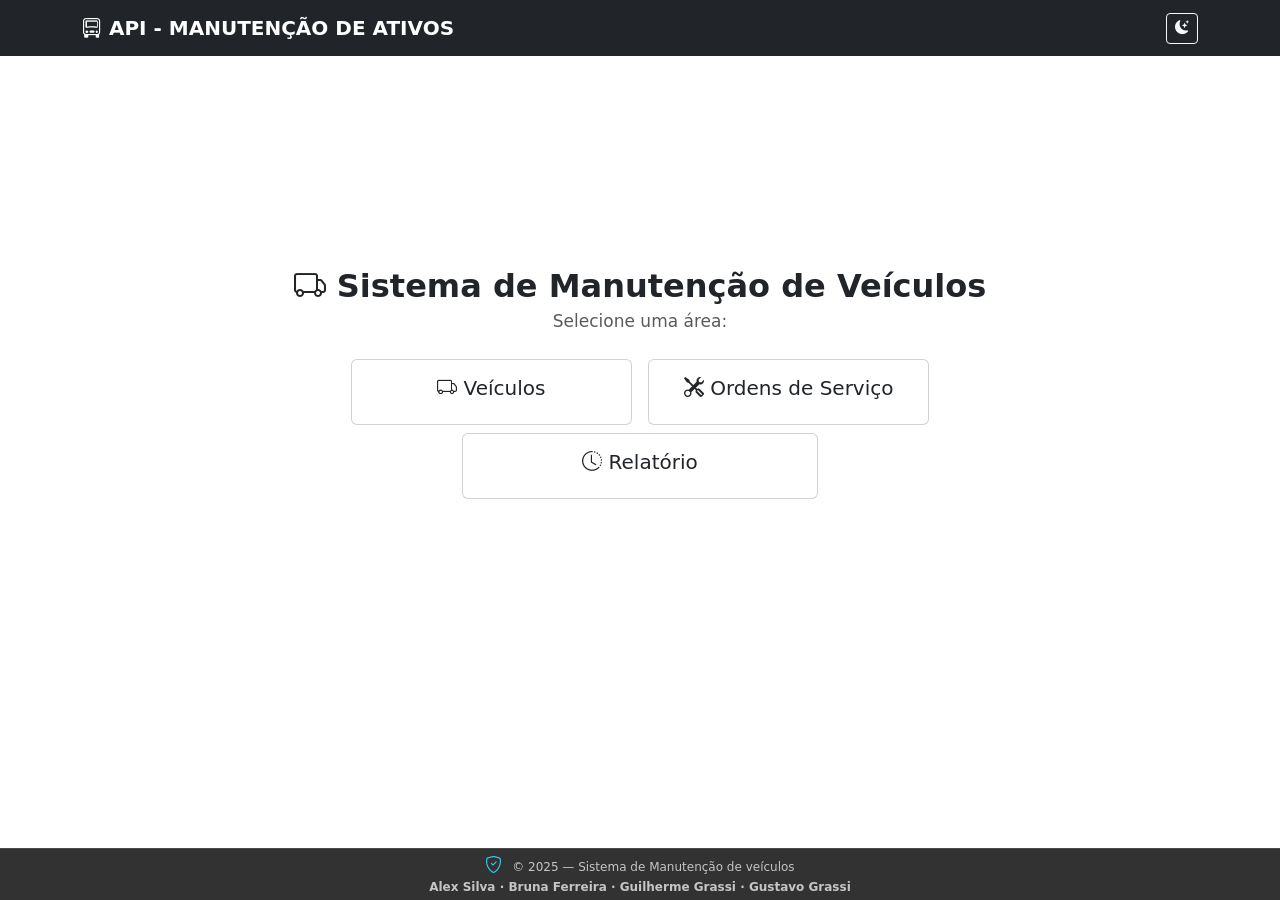
<file: ManutencaoAtivos/wwwroot/index.html>
<!DOCTYPE html>
<html lang="pt-br">
<head>
    <meta charset="UTF-8">
    <title>Sistema de Manutenção</title>

    <!-- BOOTSTRAP + ICONS -->
    <link href="https://cdn.jsdelivr.net/npm/bootstrap@5.3.3/dist/css/bootstrap.min.css" rel="stylesheet">
    <link href="https://cdn.jsdelivr.net/npm/bootstrap-icons@1.11.3/font/bootstrap-icons.css" rel="stylesheet">
    <link rel="stylesheet" href="css/home.css">

</head>
<body id="pageBody">

<!-- NAVBAR -->
<nav class="navbar navbar-dark bg-dark navbar-expand-lg fixed-top">
    <div class="container">
        <a class="navbar-brand fw-semibold">
            <i class="bi bi-truck-front"></i> API - MANUTENÇÃO DE ATIVOS
        </a>

        <button class="btn btn-outline-light btn-sm" onclick="toggleModo()">
            <i class="bi bi-moon-stars-fill"></i>
        </button>
    </div>
</nav>

<div style="height:65px"></div>

<!-- HERO + MENU (SEM SCROLL) -->
<div class="container text-center mt-5 page-animate" style="max-width:900px; min-height:60vh; display:flex; flex-direction:column; justify-content:center;">

    <h1 class="fw-bold mb-1" style="font-size:32px;">
        <i class="bi bi-truck"></i> Sistema de Manutenção de Veículos
    </h1>

    <p class="opacity-75 mb-4" style="font-size:17px;">
        Selecione uma área:
    </p>

    <div class="row justify-content-center g-3">

        <div class="col-md-4">
            <div class="card p-3 menu-card"
                 onclick="location.href='caminhoes.html'">
                <h5><i class="bi bi-truck"></i> Veículos</h5>
            </div>
        </div>

        <div class="col-md-4">
            <div class="card p-3 menu-card"
                 onclick="location.href='ordens.html'">
                <h5><i class="bi bi-tools"></i> Ordens de Serviço</h5>
            </div>
        </div>

        <div class="col-md-5 mt-2">
            <div class="card p-3 menu-card"
                 onclick="location.href='historico.html'">
                <h5><i class="bi bi-clock-history"></i> Relatório</h5>
            </div>
        </div>

    </div>

</div>

<footer class="footer-fixo">
    <span class="footer-icon">
        <i class="bi bi-shield-check"></i>
    </span>
    <span class="footer-text">
        © 2025 — Sistema de Manutenção de veículos<br>
        <strong>Alex Silva · Bruna Ferreira · Guilherme Grassi · Gustavo Grassi</strong>
    </span>
</footer>



<script>
    function toggleModo() {
        document.body.classList.toggle("dark-mode");
    }
</script>

</body>

</html>
</file>
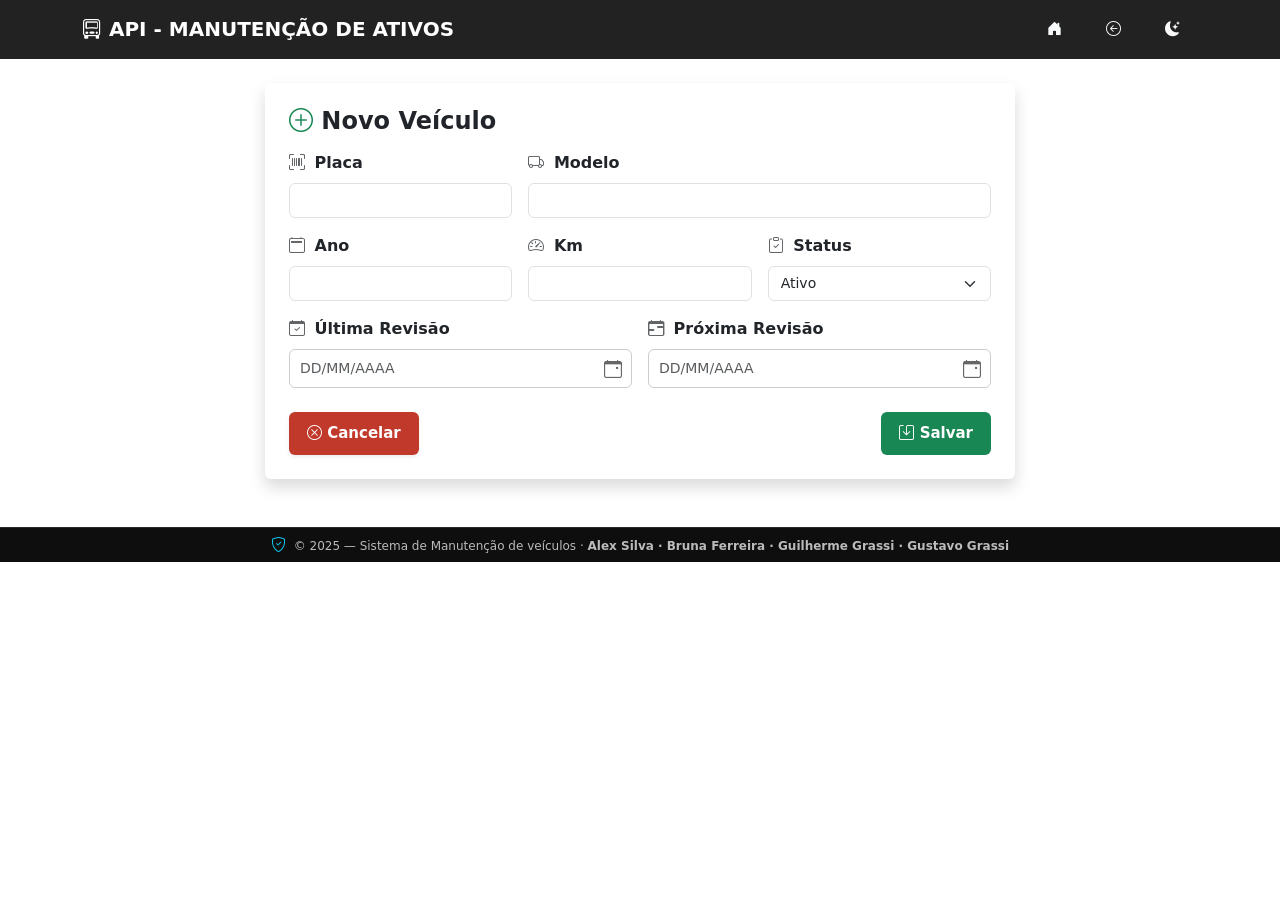
<file: ManutencaoAtivos/wwwroot/cadastrar_caminhao.html>
<!DOCTYPE html>
<html lang="pt-br">
<head>
    <meta charset="UTF-8">
    <title>Cadastrar Caminhão</title>

    <!-- BOOTSTRAP + ICONS -->
    <link href="https://cdn.jsdelivr.net/npm/bootstrap@5.3.3/dist/css/bootstrap.min.css" rel="stylesheet">
    <link href="https://cdn.jsdelivr.net/npm/bootstrap-icons@1.11.3/font/bootstrap-icons.css" rel="stylesheet">

    <!-- CSS GLOBAL (Dark Mode + Footer + Botões) -->
    <link rel="stylesheet" href="css/global.css">

    <!-- CSS LOCAL -->
    <link rel="stylesheet" href="css/cadastrar.css">
</head>

<body class="fade-in">

<!-- 🔵 NAVBAR -->
<nav class="navbar navbar-dark" style="background: #222">
    <div class="container d-flex align-items-center">

        <span class="navbar-brand fw-bold">
            <i class="bi bi-truck-front"></i> API - MANUTENÇÃO DE ATIVOS
        </span>

        <div class="ms-auto d-flex gap-2">

            <!-- HOME -->
            <button class="btn btn-outline-light btn-sm"
                    onclick="window.location.href='index.html'">
                <i class="bi bi-house-door-fill"></i>
            </button>

            <!-- VOLTAR -->
            <button class="btn btn-outline-light btn-sm"
                    onclick="window.location.href='caminhoes.html'">
                <i class="bi bi-arrow-left-circle"></i>
            </button>

            <!-- DARK MODE -->
            <button id="darkModeBtn" class="btn btn-outline-light btn-sm">
                <i class="bi bi-moon-stars-fill"></i>
            </button>

        </div>
    </div>
</nav>

<!-- FORM -->
<div class="container mt-4 mb-5">

    <form id="formCadastro" class="shadow p-4 rounded bg-white">

    <h4 class="fw-bold mb-3">
        <i class="bi bi-plus-circle text-success"></i> Novo Veículo
    </h4>

    <div class="row g-3">

        <div class="col-md-4">
            <label class="form-label fw-semibold">
                <i class="bi bi-upc-scan"></i> Placa
            </label>
            <input type="text" id="placa" class="form-control" required>
        </div>

        <div class="col-md-8">
            <label class="form-label fw-semibold">
                <i class="bi bi-truck"></i> Modelo
            </label>
            <input type="text" id="modelo" class="form-control" required>
        </div>

        <div class="col-4">
            <label class="form-label fw-semibold">
                <i class="bi bi-calendar2"></i> Ano
            </label>
            <input type="number" id="ano" class="form-control" required>
        </div>

        <div class="col-4">
            <label class="form-label fw-semibold">
                <i class="bi bi-speedometer2"></i> Km
            </label>
            <input type="number" id="km" class="form-control" required>
        </div>

        <div class="col-4">
            <label class="form-label fw-semibold">
                <i class="bi bi-clipboard-check"></i> Status
            </label>
            <select id="status" class="form-select">
                <option>Ativo</option>
                <option>Inativo</option>
                <option>Manutenção</option>
            </select>
        </div>

        <!-- ÚLTIMA REVISÃO -->
        <div class="col-md-6">
            <label class="form-label fw-semibold">
                <i class="bi bi-calendar-check"></i> Última Revisão
            </label>
            <div class="input-icon">
                <i class="bi bi-calendar-event"></i>
                <input type="text" id="ultima" class="form-control" placeholder="DD/MM/AAAA">
            </div>
        </div>

        <!-- PRÓXIMA REVISÃO -->
        <div class="col-md-6">
            <label class="form-label fw-semibold">
                <i class="bi bi-calendar-range"></i> Próxima Revisão
            </label>
            <div class="input-icon">
                <i class="bi bi-calendar-event"></i>
                <input type="text" id="proxima" class="form-control" placeholder="DD/MM/AAAA">
            </div>
        </div>

    </div> <!-- FIM ROW -->

    <!-- BOTÕES NO CARD -->
    <div class="mt-4 d-flex justify-content-between gap-2">

        <button type="button" class="btn btn-danger fw-semibold shadow-sm"
        onclick="window.location.href='caminhoes.html'">
    <i class="bi bi-x-circle"></i> Cancelar
</button>


        <button type="submit" class="btn btn-success fw-semibold">
            <i class="bi bi-save"></i> Salvar
        </button>

    </div>

</form>  

</div>
<!-- FOOTER -->
<footer class="footer-bar">
    <i class="bi bi-shield-check"></i>
    © 2025 — Sistema de Manutenção de veículos ·
    <b>Alex Silva · Bruna Ferreira · Guilherme Grassi · Gustavo Grassi</b>
</footer>

<!-- 🔔 TOAST SUPERIOR CENTRAL -->
<div class="toast-container position-fixed top-0 start-50 translate-middle-x mt-3" style="z-index:9999;">
    <div id="toastMsgBox" class="toast text-bg-success border-0 shadow" role="alert" data-bs-delay="2500">
        <div class="d-flex">
            <div id="toastMsg" class="toast-body fw-semibold"></div>
            <button class="btn-close btn-close-white me-2 m-auto" data-bs-dismiss="toast"></button>
        </div>
    </div>
</div>

<script src="https://cdn.jsdelivr.net/npm/bootstrap@5.3.3/dist/js/bootstrap.bundle.min.js"></script>



<!-- SCRIPTS -->
<script src="js/cadastrar.js"></script>
<script src="js/darkmode.js"></script>
<script src="https://cdn.jsdelivr.net/npm/bootstrap@5.3.3/dist/js/bootstrap.bundle.min.js"></script>
</body>
</html>


</body>
</html>
</file>
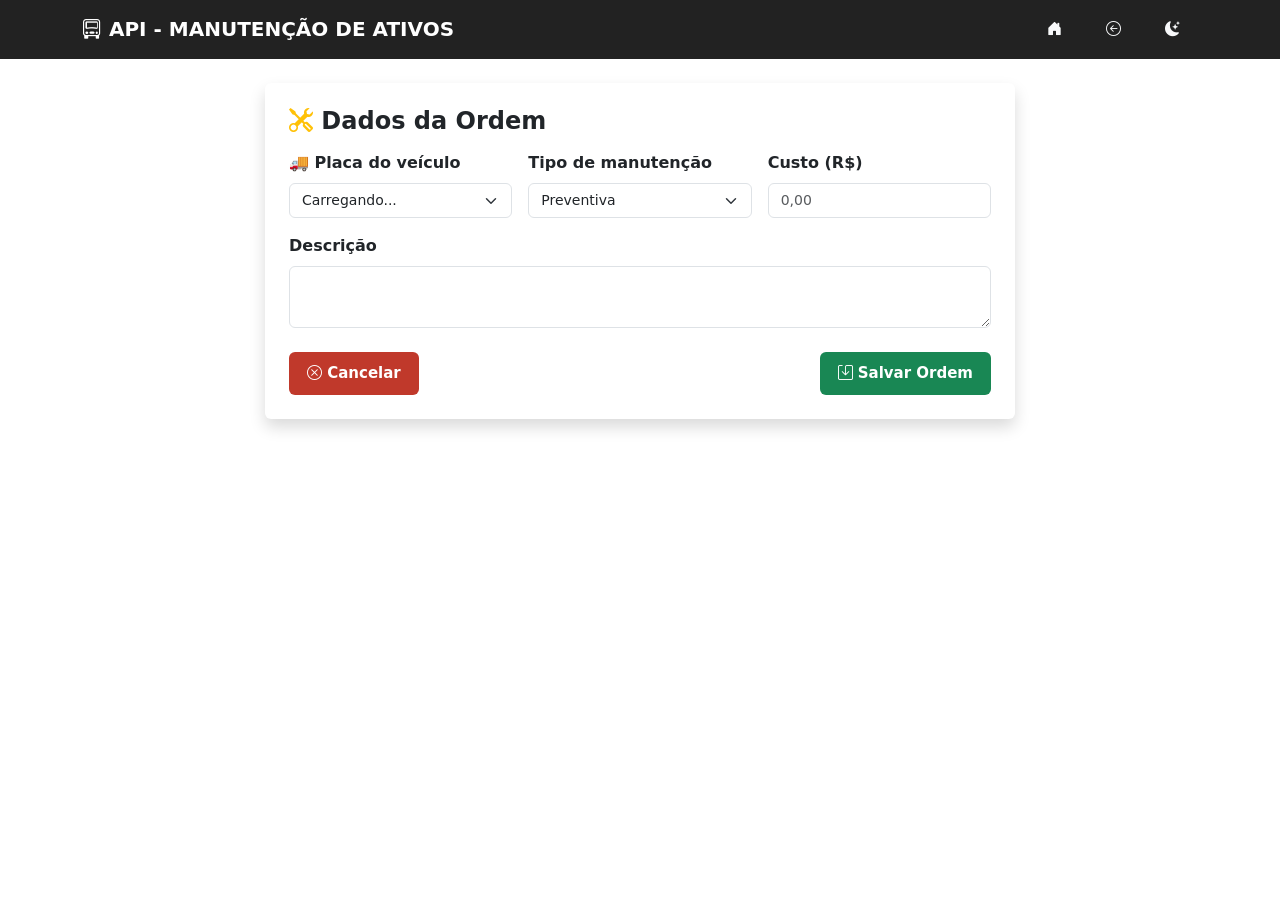
<file: ManutencaoAtivos/wwwroot/cadastrar_ordem.html>
<!DOCTYPE html>
<html lang="pt-br">
<head>
    <meta charset="UTF-8">
    <title>Cadastrar Ordem</title>

    <link href="https://cdn.jsdelivr.net/npm/bootstrap@5.3.3/dist/css/bootstrap.min.css" rel="stylesheet">
    <link href="https://cdn.jsdelivr.net/npm/bootstrap-icons@1.11.3/font/bootstrap-icons.css" rel="stylesheet">

    <link rel="stylesheet" href="css/global.css">

    <link rel="stylesheet" href="css/cadastrar.css">
</head>

<body class="fade-in">

<!-- 🔵 NAVBAR -->
<nav class="navbar navbar-dark" style="background: #222">
    <div class="container d-flex align-items-center">

        <span class="navbar-brand fw-bold">
            <i class="bi bi-truck-front"></i> API - MANUTENÇÃO DE ATIVOS
        </span>

        <div class="ms-auto d-flex gap-2">

            <!-- HOME -->
            <button class="btn btn-outline-light btn-sm"
                    onclick="window.location.href='index.html'">
                <i class="bi bi-house-door-fill"></i>
            </button>

            <!-- VOLTAR -->
            <button class="btn btn-outline-light btn-sm"
                    onclick="window.location.href='ordens.html'">
                <i class="bi bi-arrow-left-circle"></i>
            </button>

            <!-- DARK MODE -->
            <button id="darkModeBtn" class="btn btn-outline-light btn-sm">
                <i class="bi bi-moon-stars-fill"></i>
            </button>

        </div>
    </div>
</nav>

<div class="container mt-4">

    <form id="formOS" class="shadow p-4 bg-white rounded">

        <h4 class="fw-bold mb-3">
            <i class="bi bi-tools text-warning"></i> Dados da Ordem
        </h4>

        <div class="row g-3">

            <div class="col-md-4">
                <label class="form-label fw-semibold">🚚 Placa do veículo</label>
                <select id="caminhaoId" class="form-select" required>
                    <option value="">Carregando...</option>
                </select>
            </div>

            <div class="col-md-4">
                <label class="form-label fw-semibold">Tipo de manutenção</label>
                <select id="tipo" class="form-select">
                    <option>Preventiva</option>
                    <option>Corretiva</option>
                    <option>Preditiva</option>
                </select>
            </div>

            <div class="col-md-4">
                <label class="form-label fw-semibold">Custo (R$)</label>
                <input type="text" id="custo" class="form-control" placeholder="0,00">
            </div>

            <div class="col-12">
                <label class="form-label fw-semibold">Descrição</label>
                <textarea id="descricao" class="form-control" required></textarea>
            </div>

        </div>

        <div class="mt-4 d-flex justify-content-between">

            <button type="button" class="btn btn-danger fw-semibold"
                    onclick="location.href='ordens.html'">
                <i class="bi bi-x-circle"></i> Cancelar
            </button>

            <button type="submit" class="btn btn-success fw-semibold">
                <i class="bi bi-save"></i> Salvar Ordem
            </button>

        </div>

    </form>
</div>

<!-- 🔔 TOAST SUPERIOR CENTRAL -->
<div class="toast-container position-fixed top-0 start-50 translate-middle-x mt-3" style="z-index:9999;">
    <div id="toastMsgBox" class="toast align-items-center border-0 shadow-lg" role="alert" data-bs-delay="2500">
        <div class="d-flex">
            <div id="toastMsg" class="toast-body fw-semibold"></div>
            <button type="button" class="btn-close me-2 m-auto" data-bs-dismiss="toast"></button>
        </div>
    </div>
</div>

<script src="https://cdn.jsdelivr.net/npm/bootstrap@5.3.3/dist/js/bootstrap.bundle.min.js"></script>
<script src="js/cadastrar_ordem.js"></script>
<script src="js/darkmode.js"></script>

</body>
</html>
</file>
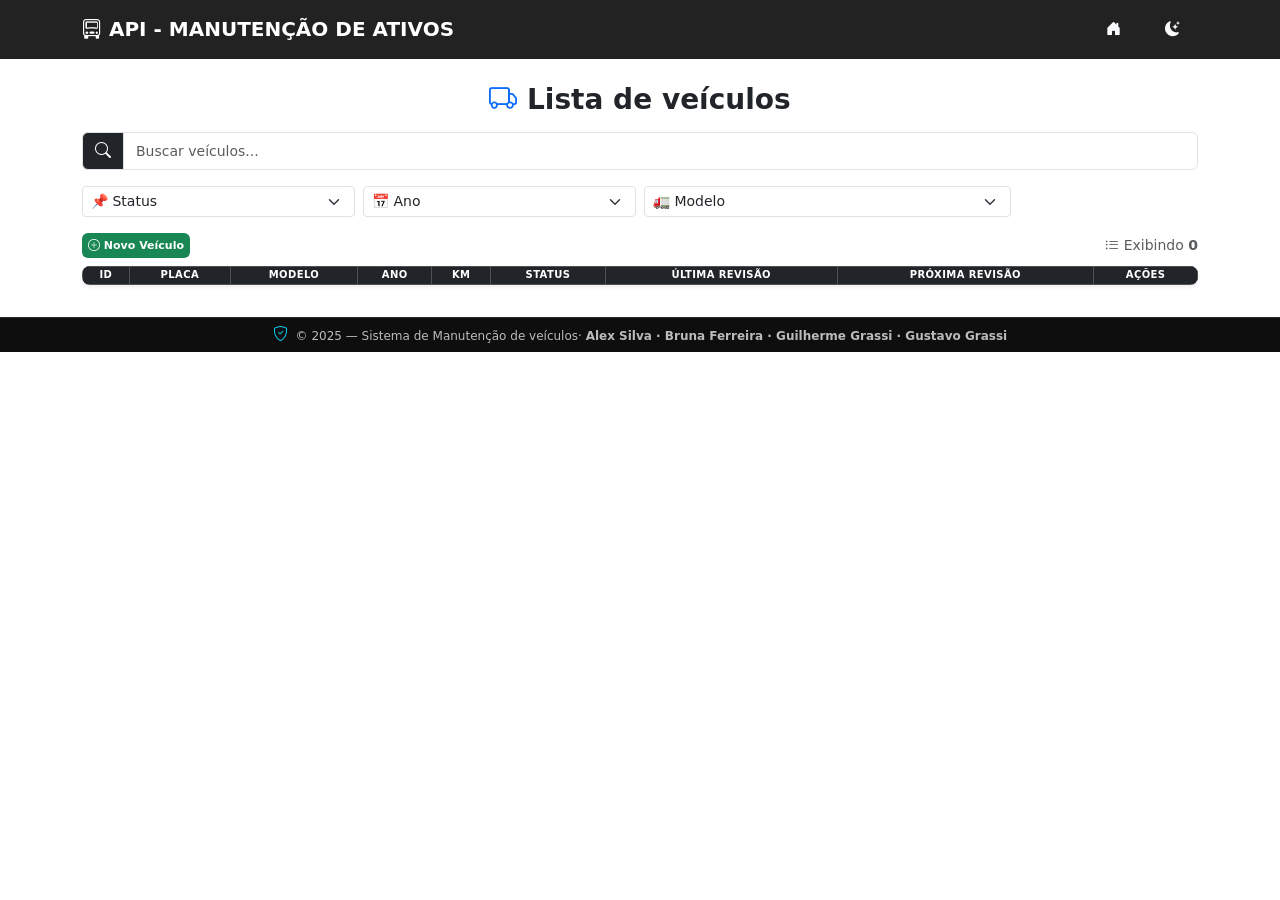
<file: ManutencaoAtivos/wwwroot/caminhoes.html>
<!DOCTYPE html>
<html lang="pt-br">
<head>
    <meta charset="UTF-8">
    <title>Controle de Caminhões</title>

    <link href="https://cdn.jsdelivr.net/npm/bootstrap@5.3.3/dist/css/bootstrap.min.css" rel="stylesheet">
    <link href="https://cdn.jsdelivr.net/npm/bootstrap-icons@1.11.3/font/bootstrap-icons.css" rel="stylesheet">

    <link rel="stylesheet" href="css/global.css">
    <link rel="stylesheet" href="css/caminhoes.css">
    <link rel="stylesheet" href="css/cadastrar.css">
</head>

<body class="fade-in">

<!-- 🔵 NAVBAR -->
<nav class="navbar navbar-dark" style="background:#222">
    <div class="container d-flex align-items-center">

        <span class="navbar-brand fw-bold">
            <i class="bi bi-truck-front"></i> API - MANUTENÇÃO DE ATIVOS
        </span>

        <div class="ms-auto d-flex gap-2">
            <button class="btn btn-outline-light btn-sm" onclick="location.href='index.html'">
                <i class="bi bi-house-door-fill"></i>
            </button>

            <button id="darkModeBtn" class="btn btn-outline-light btn-sm">
                <i class="bi bi-moon-stars-fill"></i>
            </button>
        </div>
    </div>
</nav>

<div class="container mt-4">

    <h3 class="fw-bold mb-3 text-center">
        <i class="bi bi-truck text-primary"></i> Lista de veículos
    </h3>

    <!-- 🔍 BUSCA -->
    <div class="input-group mb-3">
        <span class="input-group-text bg-dark text-white">
            <i class="bi bi-search"></i>
        </span>
        <input type="text" id="busca" class="form-control" placeholder="Buscar veículos...">
    </div>

    <!-- 🎯 FILTROS -->
    <div class="row g-2 mb-3">
        <div class="col-sm-3">
            <select id="filtroStatus" class="form-select form-select-sm">
                <option value="">📌 Status</option>
                <option>Ativo</option>
                <option>Manutenção</option>
                <option>Inativo</option>
            </select>
        </div>

        <div class="col-sm-3">
            <select id="filtroAno" class="form-select form-select-sm">
                <option value="">📅 Ano</option>
            </select>
        </div>

        <div class="col-sm-4">
            <select id="filtroModelo" class="form-select form-select-sm">
                <option value="">🚛 Modelo</option>
            </select>
        </div>
    </div>

    <!-- ➕ BOTÃO + CONTADOR -->
    <div class="d-flex justify-content-between align-items-center mb-2">

        <button class="btn btn-success btn-sm fw-semibold novo-btn"
                onclick="location.href='cadastrar_caminhao.html'">
            <i class="bi bi-plus-circle"></i> Novo Veículo
        </button>

        <span class="text-muted small">
            <i class="bi bi-list-ul"></i> <a id="textoSimples">Exibindo</a> <b id="countRange">0</b>
        </span>
    </div>

    <!-- 📊 TABELA -->
    <table class="table table-bordered table-hover align-middle shadow-sm" id="tabelaCaminhoes">
        <thead class="table-dark text-center small">
            <tr>
                <th>ID</th>
                <th>Placa</th>
                <th>Modelo</th>
                <th>Ano</th>
                <th>KM</th>
                <th>Status</th>
                <th>Última Revisão</th>
                <th>Próxima Revisão</th>
                <th>Ações</th>
            </tr>
        </thead>
        <tbody class="text-center small"></tbody>
    </table>

    <!-- 📄 PAGINAÇÃO -->
    <ul id="paginacao" class="pagination justify-content-center mt-3"></ul>

</div>

<!-- 🔔 TOAST SUPERIOR CENTRAL -->
<div class="toast-container position-fixed top-0 start-50 translate-middle-x mt-3" style="z-index:9999;">
    <div id="toastMsgBox" class="toast text-bg-dark border-0 shadow" role="alert" data-bs-delay="2500">
        <div class="d-flex">
            <div id="toastMsg" class="toast-body fw-semibold"></div>
            <button class="btn-close btn-close-white me-2 m-auto" data-bs-dismiss="toast"></button>
        </div>
    </div>
</div>

<!-- 🗑 MODAL DE CONFIRMAÇÃO -->
<div class="modal fade" id="modalConfirmDelete" tabindex="-1">
    <div class="modal-dialog modal-dialog-centered">
        <div class="modal-content shadow-lg border-0">

            <div class="modal-header bg-danger text-white">
                <h5 class="modal-title">
                    <i class="bi bi-exclamation-octagon-fill"></i> Confirmar Exclusão
                </h5>
                <button type="button" class="btn-close btn-close-white" data-bs-dismiss="modal"></button>
            </div>

            <div class="modal-body fw-semibold text-center">
                Tem certeza que deseja remover este veículo?
            </div>

            <div class="modal-footer justify-content-between">
                <button class="btn btn-secondary" data-bs-dismiss="modal">
                    <i class="bi bi-x-circle"></i> Cancelar
                </button>

                <button id="btnDeleteConfirm" class="btn btn-danger fw-bold">
                    <i class="bi bi-trash"></i> Sim, excluir
                </button>
            </div>

        </div>
    </div>
</div>

<footer class="footer-bar">
    <i class="bi bi-shield-check"></i>
    © 2025 — Sistema de Manutenção de veículos·
    <b>Alex Silva · Bruna Ferreira · Guilherme Grassi · Gustavo Grassi</b>
</footer>

<!-- 🔹 SCRIPTS -->
<script src="js/caminhoes.js"></script>
<script src="js/darkmode.js"></script>
<script src="https://cdn.jsdelivr.net/npm/bootstrap@5.3.3/dist/js/bootstrap.bundle.min.js"></script>

</body>
</html>
</file>
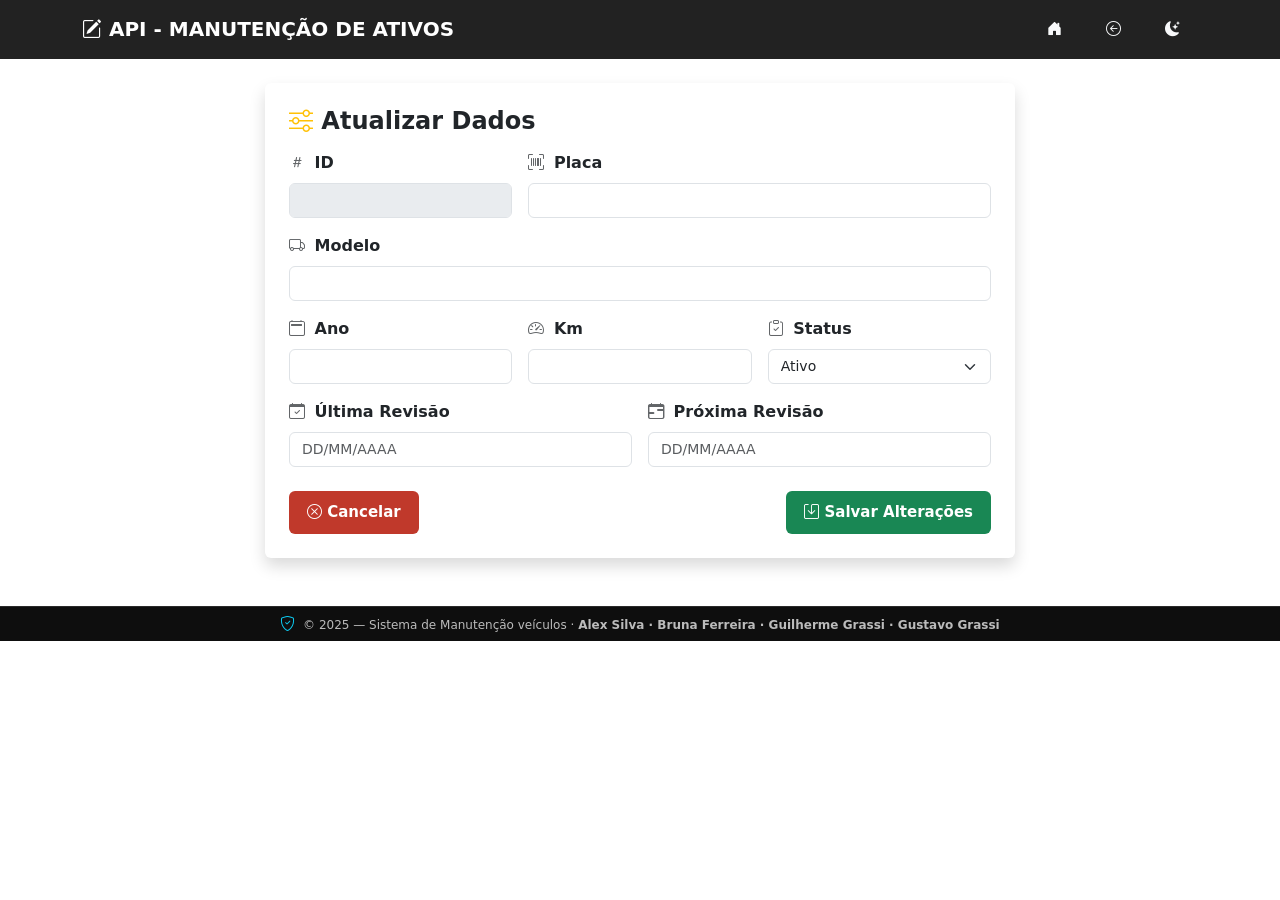
<file: ManutencaoAtivos/wwwroot/editar_caminhao.html>
<!DOCTYPE html>
<html lang="pt-br">
<head>
    <meta charset="UTF-8">
    <title>Editar Caminhão</title>

    <!-- BOOTSTRAP + ICONS -->
    <link href="https://cdn.jsdelivr.net/npm/bootstrap@5.3.3/dist/css/bootstrap.min.css" rel="stylesheet">
    <link href="https://cdn.jsdelivr.net/npm/bootstrap-icons@1.11.3/font/bootstrap-icons.css" rel="stylesheet">

    <!-- GLOBAL -->
    <link rel="stylesheet" href="css/global.css">

    <!-- LOCAL -->
    <link rel="stylesheet" href="css/cadastrar.css"> <!-- mesmo visual do cadastrar -->
</head>

<body class="fade-in">

<!-- 🔵 NAVBAR -->
<nav class="navbar navbar-dark" style="background:#222">
    <div class="container d-flex align-items-center">

        <span class="navbar-brand fw-bold">
            <i class="bi bi-pencil-square"></i> API - MANUTENÇÃO DE ATIVOS
        </span>

        <div class="ms-auto d-flex gap-2">

            <button class="btn btn-outline-light btn-sm" onclick="location.href='index.html'">
                <i class="bi bi-house-door-fill"></i>
            </button>

            <button class="btn btn-outline-light btn-sm" onclick="location.href='caminhoes.html'">
                <i class="bi bi-arrow-left-circle"></i>
            </button>

            <button id="darkModeBtn" class="btn btn-outline-light btn-sm">
                <i class="bi bi-moon-stars-fill"></i>
            </button>

        </div>
    </div>
</nav>

<!-- CARD -->
<div class="container mt-4 mb-5">

    <form id="formEdicao" class="shadow p-4 rounded bg-white">

        <h4 class="fw-bold mb-3">
            <i class="bi bi-sliders text-warning"></i> Atualizar Dados
        </h4>

        <div class="row g-3">

            <div class="col-4">
                <label class="form-label fw-semibold"><i class="bi bi-hash"></i> ID</label>
                <input type="text" id="id" class="form-control" disabled>
            </div>

            <div class="col-8">
                <label class="form-label fw-semibold"><i class="bi bi-upc-scan"></i> Placa</label>
                <input type="text" id="placa" class="form-control">
            </div>

            <div class="col-12">
                <label class="form-label fw-semibold"><i class="bi bi-truck"></i> Modelo</label>
                <input type="text" id="modelo" class="form-control">
            </div>

            <div class="col-4">
                <label class="form-label fw-semibold"><i class="bi bi-calendar2"></i> Ano</label>
                <input type="number" id="ano" class="form-control">
            </div>

            <div class="col-4">
                <label class="form-label fw-semibold"><i class="bi bi-speedometer2"></i> Km</label>
                <input type="number" id="km" class="form-control">
            </div>

            <div class="col-4">
                <label class="form-label fw-semibold"><i class="bi bi-clipboard-check"></i> Status</label>
                <select id="status" class="form-select">
                    <option>Ativo</option>
                    <option>Inativo</option>
                    <option>Manutenção</option>
                </select>
            </div>

            <div class="col-6">
                <label class="form-label fw-semibold"><i class="bi bi-calendar-check"></i> Última Revisão</label>
                <input type="text" id="ultimaRev" class="form-control" placeholder="DD/MM/AAAA">
            </div>

            <div class="col-6">
                <label class="form-label fw-semibold"><i class="bi bi-calendar-range"></i> Próxima Revisão</label>
                <input type="text" id="proximaRev" class="form-control" placeholder="DD/MM/AAAA">
            </div>
        </div>

        <!-- BOTÕES -->
        <div class="mt-4 d-flex justify-content-between">

            <button type="button" class="btn btn-danger fw-semibold"
        onclick="location.href='caminhoes.html'">
    <i class="bi bi-x-circle"></i> Cancelar
</button>


            <button type="submit" class="btn btn-success fw-semibold">
                <i class="bi bi-save"></i> Salvar Alterações
            </button>

        </div>

    </form>
</div>

<!-- 🔔 TOAST -->
<div class="toast-container position-fixed top-0 start-50 translate-middle-x mt-3" style="z-index:9999;">
  <div id="toastMsgBox" class="toast text-bg-dark border-0 shadow-lg" role="alert" data-bs-delay="2500">
    <div class="d-flex">
      <div id="toastMsg" class="toast-body fw-semibold"></div>
      <button class="btn-close btn-close-white me-2 m-auto" data-bs-dismiss="toast"></button>
    </div>
  </div>
</div>


<footer class="footer-bar">
    <i class="bi bi-shield-check"></i>
    © 2025 — Sistema de Manutenção veículos · <b>Alex Silva · Bruna Ferreira · Guilherme Grassi · Gustavo Grassi</b>
</footer>

<!-- 🔔 TOAST SUPERIOR CENTRAL -->
<div class="toast-container position-fixed top-0 start-50 translate-middle-x mt-3" style="z-index:9999;">
    <div id="toastMsgBox" class="toast text-bg-dark border-0 shadow-lg"
         role="alert" data-bs-delay="2300">
        <div class="d-flex">
            <div id="toastMsg" class="toast-body fw-semibold"></div>
            <button type="button" class="btn-close btn-close-white me-2 m-auto" data-bs-dismiss="toast"></button>
        </div>
    </div>
</div>

<!-- JS -->

<script src="js/editar_caminhao.js"></script>
<script src="js/editar.js"></script>
<script src="js/darkmode.js"></script>
<script src="https://cdn.jsdelivr.net/npm/bootstrap@5.3.3/dist/js/bootstrap.bundle.min.js"></script>

</body>
</html>
</file>
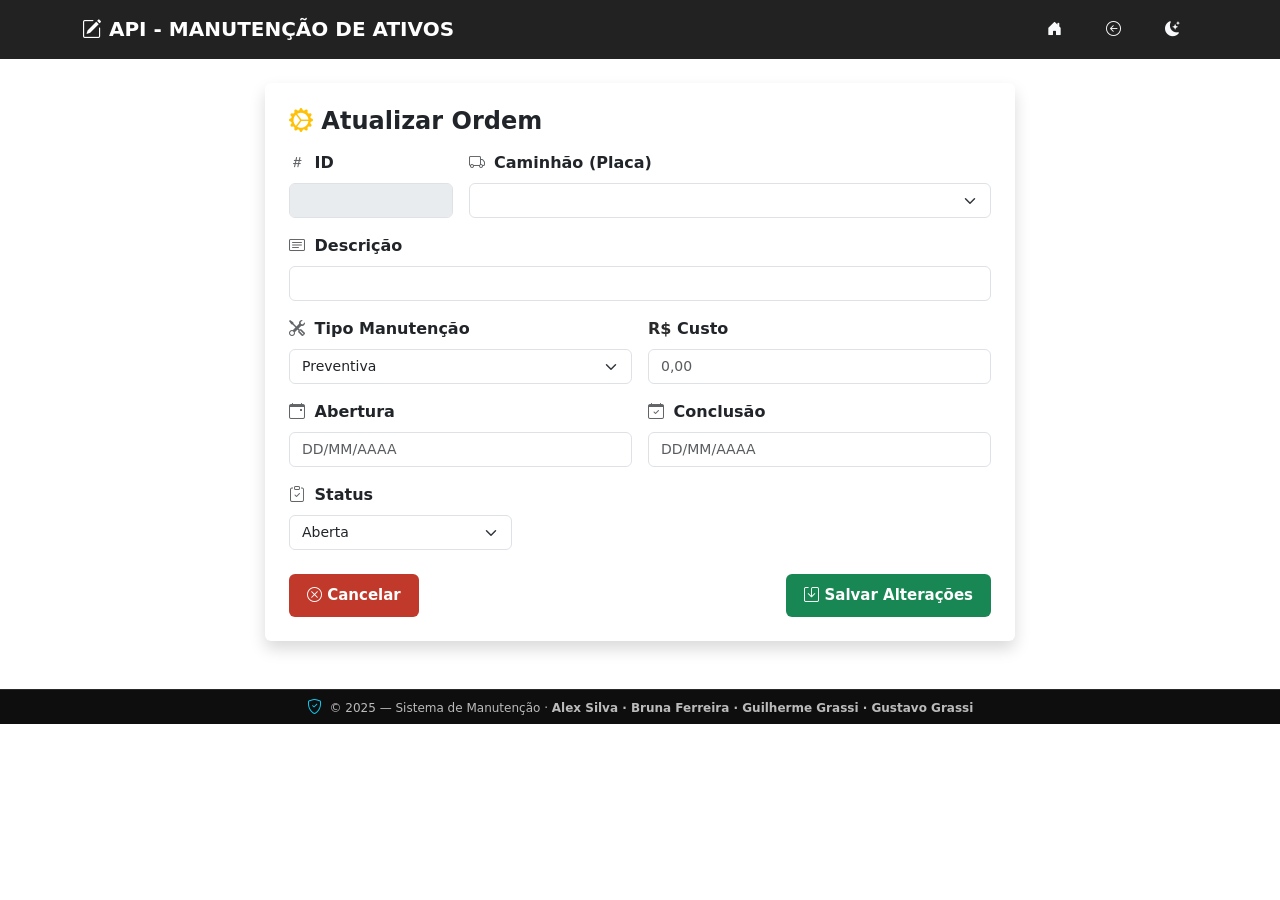
<file: ManutencaoAtivos/wwwroot/editar_ordem.html>
<!DOCTYPE html>
<html lang="pt-br">
<head>
    <meta charset="UTF-8">
    <title>Editar Ordem de Serviço</title>

    <!-- BOOTSTRAP -->
    <link href="https://cdn.jsdelivr.net/npm/bootstrap@5.3.3/dist/css/bootstrap.min.css" rel="stylesheet">
    <link href="https://cdn.jsdelivr.net/npm/bootstrap-icons@1.11.3/font/bootstrap-icons.css" rel="stylesheet">

    <!-- GLOBAL -->
    <link rel="stylesheet" href="css/global.css">

    <!-- LOCAL -->
    <link rel="stylesheet" href="css/cadastrar.css"> <!-- mesmo visual do cadastrar -->
</head>

<body class="fade-in">

<!-- 🔵 NAVBAR -->
<nav class="navbar navbar-dark" style="background:#222">
    <div class="container d-flex align-items-center">

        <span class="navbar-brand fw-bold">
            <i class="bi bi-pencil-square"></i> API - MANUTENÇÃO DE ATIVOS
        </span>

        <div class="ms-auto d-flex gap-2">

            <button class="btn btn-outline-light btn-sm" onclick="location.href='index.html'">
                <i class="bi bi-house-door-fill"></i>
            </button>

            <button class="btn btn-outline-light btn-sm" onclick="location.href='ordens.html'">
                <i class="bi bi-arrow-left-circle"></i>
            </button>

            <button id="darkModeBtn" class="btn btn-outline-light btn-sm">
                <i class="bi bi-moon-stars-fill"></i>
            </button>

        </div>
    </div>
</nav>

<!-- CARD -->
<div class="container mt-4 mb-5">

    <form id="formEdicao" class="shadow p-4 rounded bg-white">

        <h4 class="fw-bold mb-3">
            <i class="bi bi-gear-wide-connected text-warning"></i> Atualizar Ordem
        </h4>

        <div class="row g-3">

            <div class="col-3">
                <label class="form-label fw-semibold"><i class="bi bi-hash"></i> ID</label>
                <input id="id" class="form-control" disabled>
            </div>

            <div class="col-9">
                <label class="form-label fw-semibold"><i class="bi bi-truck"></i> Caminhão (Placa)</label>
                <select id="caminhaoId" class="form-select"></select>
            </div>

            <div class="col-12">
                <label class="form-label fw-semibold"><i class="bi bi-card-text"></i> Descrição</label>
                <input id="descricao" class="form-control">
            </div>

            <div class="col-6">
                <label class="form-label fw-semibold"><i class="bi bi-tools"></i> Tipo Manutenção</label>
                <select id="tipo" class="form-select">
                    <option>Preventiva</option>
                    <option>Corretiva</option>
                    <option>Preditiva</option>
                </select>
            </div>

            <div class="col-6">
               <label class="form-label fw-semibold">
  <span style="font-weight:bold;color:#2b2a2a;">R$</span> Custo
</label>



                <input id="custo" class="form-control" placeholder="0,00">
            </div>

            <div class="col-6">
                <label class="form-label fw-semibold"><i class="bi bi-calendar-event"></i> Abertura</label>
                <input id="abertura" class="form-control" placeholder="DD/MM/AAAA">
            </div>

            <div class="col-6">
                <label class="form-label fw-semibold"><i class="bi bi-calendar-check"></i> Conclusão</label>
                <input id="conclusao" class="form-control" placeholder="DD/MM/AAAA">
            </div>

            <div class="col-4">
                <label class="form-label fw-semibold"><i class="bi bi-clipboard-check"></i> Status</label>
                <select id="status" class="form-select">
                    <option>Aberta</option>
                    <option>Em andamento</option>
                    <option>Concluída</option>
                    <option>Cancelada</option>
                </select>
            </div>

        </div>

        <!-- BOTÕES -->
        <div class="mt-4 d-flex justify-content-between">

            <button type="button" class="btn btn-danger fw-semibold"
                    onclick="location.href='ordens.html'">
                <i class="bi bi-x-circle"></i> Cancelar
            </button>

            <button type="submit" class="btn btn-success fw-semibold">
                <i class="bi bi-save"></i> Salvar Alterações
            </button>

        </div>

    </form>
</div>

<!-- FOOTER -->
<footer class="footer-bar">
    <i class="bi bi-shield-check"></i>
    © 2025 — Sistema de Manutenção ·
    <b>Alex Silva · Bruna Ferreira · Guilherme Grassi · Gustavo Grassi</b>
</footer>

<!-- 🔔 TOAST SUPERIOR -->
<div class="toast-container position-fixed top-0 start-50 translate-middle-x mt-3" style="z-index:9999;">
    <div id="toastMsgBox" class="toast align-items-center border-0 shadow-lg" role="alert" data-bs-delay="2600">
        <div class="d-flex">
            <div id="toastMsg" class="toast-body fw-semibold"></div>
            <button type="button" class="btn-close me-2 m-auto" data-bs-dismiss="toast"></button>
        </div>
    </div>
</div>

<!-- JS -->

<script src="https://cdn.jsdelivr.net/npm/bootstrap@5.3.3/dist/js/bootstrap.bundle.min.js"></script>
<script src="js/editar_ordem.js"></script>
<script src="js/darkmode.js"></script>

</body>
</html>
</file>
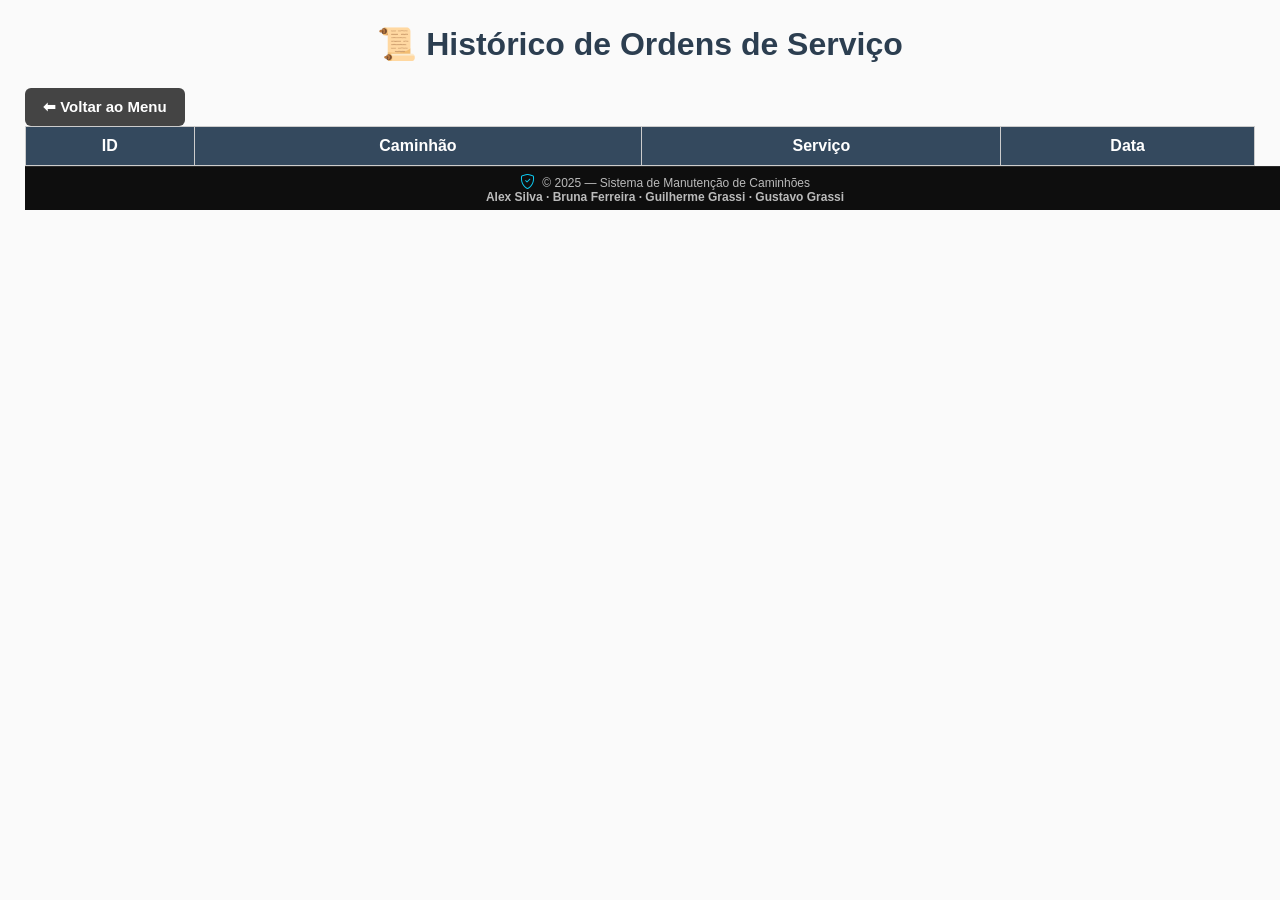
<file: ManutencaoAtivos/wwwroot/historico.html>
<!DOCTYPE html>
<html lang="pt-br">
<head>
    <meta charset="UTF-8">
    <title>Histórico de Manutenções</title>
    <link href="https://cdn.jsdelivr.net/npm/bootstrap-icons@1.11.3/font/bootstrap-icons.css" rel="stylesheet">
    <link rel="stylesheet" href="css/style.css">
    <link rel="stylesheet" href="css/global.css">
    
</head>

<body class="pageBody">
<h1>📜 Histórico de Ordens de Serviço</h1>
<button class="btn btn-secondary" onclick="window.location.href='index.html'">⬅ Voltar ao Menu</button>


<table id="tabelaHistorico">
    <thead>
    <tr>
        <th>ID</th>
        <th>Caminhão</th>
        <th>Serviço</th>
        <th>Data</th>
    </tr>
    </thead>
    <tbody></tbody>
</table>

<script>
fetch("http://localhost:5024/historico")
.then(r => r.json())
.then(lista => {
    const tbody = document.querySelector("#tabelaHistorico tbody");
    lista.forEach(h => {
        tbody.innerHTML += `
            <tr>
                <td>${h.id}</td>
                <td>${h.caminhaoId}</td>
                <td>${h.servico}</td>
                <td>${new Date(h.data).toLocaleDateString("pt-BR")}</td>
            </tr>
        `;
    });
});
</script>
<footer class="footer-fixo">
    <span class="footer-icon">
        <i class="bi bi-shield-check"></i>
    </span>
    <span class="footer-text">
        © 2025 — Sistema de Manutenção de Caminhões<br>
        <strong>Alex Silva · Bruna Ferreira · Guilherme Grassi · Gustavo Grassi</strong>
    </span>
</footer>

</body>
</html>
</file>
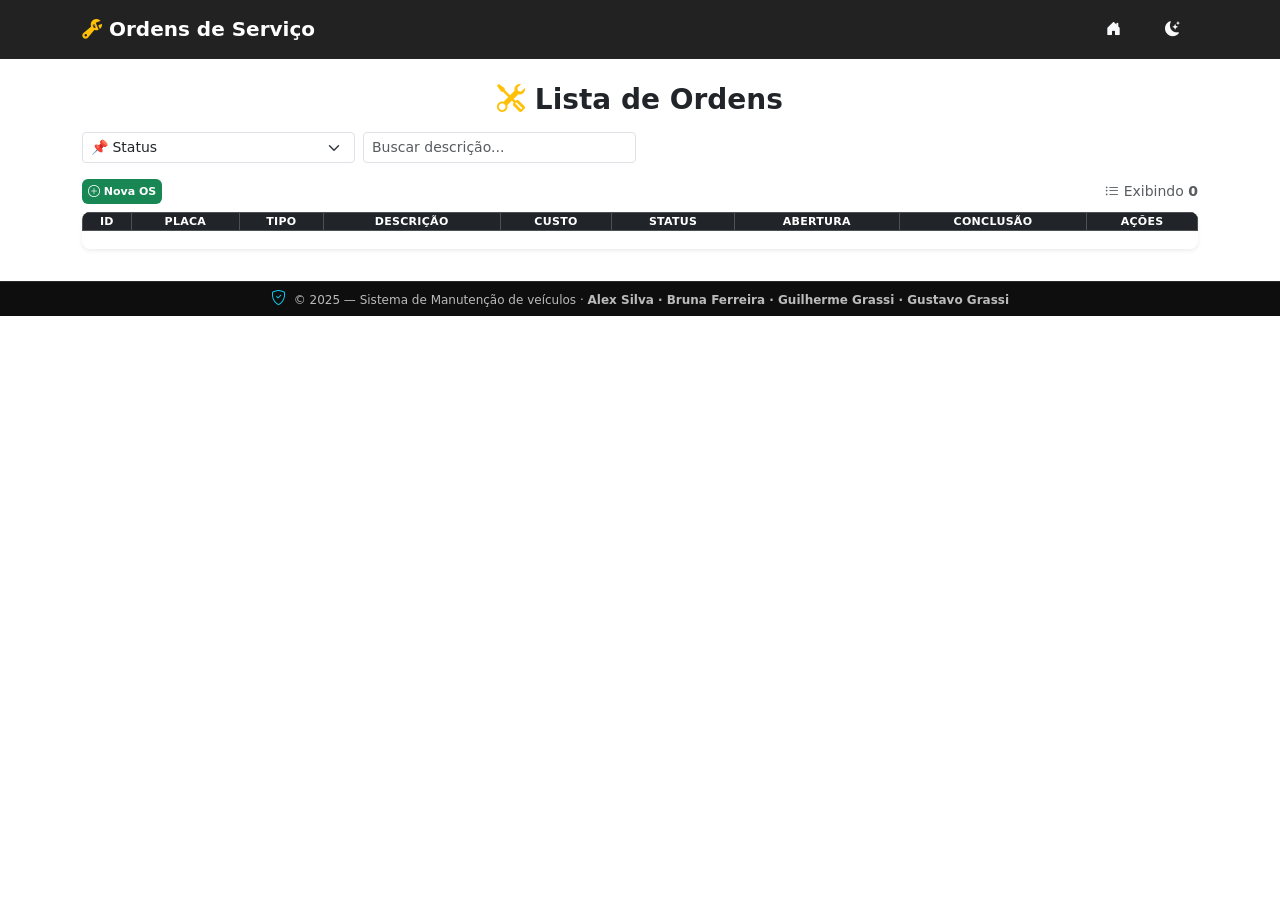
<file: ManutencaoAtivos/wwwroot/ordens.html>
<!DOCTYPE html>
<html lang="pt-br">
<head>
    <meta charset="UTF-8">
    <title>Ordens de Serviço</title>

    <link href="https://cdn.jsdelivr.net/npm/bootstrap@5.3.3/dist/css/bootstrap.min.css" rel="stylesheet">
    <link href="https://cdn.jsdelivr.net/npm/bootstrap-icons@1.11.3/font/bootstrap-icons.css" rel="stylesheet">

    <link rel="stylesheet" href="css/global.css">
    <link rel="stylesheet" href="css/ordens.css"> 
    <link rel="stylesheet" href="css/cadastrar.css">
</head>

<body class="fade-in">

<!-- 🔵 NAVBAR -->
<nav class="navbar navbar-dark" style="background:#222">
    <div class="container d-flex align-items-center">

        <span class="navbar-brand fw-bold">
            <i class="bi bi-wrench-adjustable text-warning"></i> Ordens de Serviço
        </span>

        <div class="ms-auto d-flex gap-2">

            <button class="btn btn-outline-light btn-sm" onclick="location.href='index.html'">
                <i class="bi bi-house-door-fill"></i>
            </button>

            <button id="darkModeBtn" class="btn btn-outline-light btn-sm">
                <i class="bi bi-moon-stars-fill"></i>
            </button>

        </div>
    </div>
</nav>

<div class="container mt-4">

    <h3 class="fw-bold mb-3 text-center">
        <i class="bi bi-tools text-warning"></i> Lista de Ordens
    </h3>

    <!-- 🔹 FILTROS -->
    <div class="row g-2 mb-3">
        <div class="col-sm-3">
            <select id="filtroStatus" class="form-select form-select-sm">
                <option value="">📌 Status</option>
                <option>Aberta</option>
                <option>Em andamento</option>
                <option>Concluída</option>
                <option>Cancelada</option>
            </select>
        </div>

        <div class="col-sm-3">
            <input type="text" id="busca" class="form-control form-control-sm"
                   placeholder="Buscar descrição...">
        </div>
    </div>

    <!-- ➕ BOTÃO + CONTADOR -->
    <div class="d-flex justify-content-between align-items-center mb-2">
        <button class="btn btn-success btn-sm fw-semibold novo-btn"
                onclick="location.href='cadastrar_ordem.html'">
            <i class="bi bi-plus-circle"></i> Nova OS
        </button>

        <span class="text-muted small">
            <i class="bi bi-list-ul"></i> <a id="textoSimples">Exibindo</a> <b id="countRange">0</b>
        </span>
    </div>

    <!-- 📊 TABELA -->
   <table class="table table-bordered table-hover align-middle shadow-sm" id="tabelaOrdens">
        <thead class="table-dark text-center small">
        <tr>
            <th>ID</th>
            <th>Placa</th>
            <th>Tipo</th>
            <th>Descrição</th>
            <th>Custo</th>
            <th>Status</th>
            <th>Abertura</th>
            <th>Conclusão</th>
            <th>Ações</th>
        </tr>
        </thead>
        <tbody class="text-center small"></tbody>
    </table>

    <ul id="paginacao" class="pagination justify-content-center mt-3"></ul>
</div>

<footer class="footer-bar">
    <i class="bi bi-shield-check"></i>
    © 2025 — Sistema de Manutenção de veículos ·
    <b>Alex Silva · Bruna Ferreira · Guilherme Grassi · Gustavo Grassi</b>
</footer>

<!-- 🔔 TOAST SUPERIOR CENTRAL -->
<div class="toast-container position-fixed top-0 start-50 translate-middle-x mt-3" style="z-index:9999;">
    <div id="toastMsgBox" class="toast align-items-center border-0 shadow-lg" role="alert" data-bs-delay="2500">
        <div class="d-flex">
            <div id="toastMsg" class="toast-body fw-semibold"></div>
            <button type="button" class="btn-close me-2 m-auto" data-bs-dismiss="toast"></button>
        </div>
    </div>
</div>

<script src="https://cdn.jsdelivr.net/npm/bootstrap@5.3.3/dist/js/bootstrap.bundle.min.js"></script>
<script src="js/ordens.js"></script>
<script src="js/darkmode.js"></script>

</body>
</html>
</file>
<file: ManutencaoAtivos/wwwroot/css/home.css>
:root {
        color-scheme: light dark;
    }
    body {
        background: var(--bs-body-bg);
        color: var(--bs-body-color);
        transition: 0.3s;
    }
   
  /* HERO BAR */
        .hero {
            background: linear-gradient(90deg, #102542, #1e3a8a);
            padding: 55px 20px;
            color: white;
            text-align: center;
        }

        .hero h1 {
            font-size: 45px;
            font-weight: 800;
        }

        /* Dark Mode Transition */
        body {
            transition: 0.28s;
        }
/* 🌙 ===== D A R K   M O D E ===== */

body.dark-mode {
    background: #222 !important;   /* fundo escuro elegante */
    color: white !important;
}

/* mantém os CARDS brancos */
body.dark-mode .card {
    background: #ffffff !important;
    color: #000 !important;
}

/* mantém FOOTER escuro */
.footer-fixo {
    background: #0e0e0e;
    color: #bbb;
}

/* Cards menores */
.menu-card {
    cursor: pointer;
    transition: 0.25s;
    background: white;
}

.menu-card:hover {
    transform: scale(1.04);
    background: #f0f0f0 !important;
}

/* Footer fixo e discreto */

.footer-fixo {
    position: fixed;
    bottom: 0;
    width: 100%;
    background: #0e0e0e;
    color: #bbb;
    text-align: center;
    font-size: 12px;
    padding: 4px 0px;    
    border-top: 1px solid #2a2a2a;
    opacity: 0.85;
    backdrop-filter: blur(4px);
}


/* Ícone com animação suave */
.footer-icon i {
    color: #0dcaf0;
    font-size: 17px;
    margin-right: 6px;
    transition: 0.25s;
}

/* Animação no hover */
.footer-fixo:hover .footer-icon i {
    transform: scale(1.25) rotate(-8deg);
    color: #66e0ff;
}

/* Mantém o mesmo padrão no modo escuro */
body.dark-mode .footer-fixo {
    background: #0b0b0b;
    border-top: 1px solid #444;
}
/* 💫 ANIMAÇÃO DE BRILHO SUAVE */
@keyframes glowPulse {
    0%   { text-shadow: 0 0 3px #00eaff; opacity: 0.7; }
    50%  { text-shadow: 0 0 12px #33ffff; opacity: 1; }
    100% { text-shadow: 0 0 3px #00eaff; opacity: 0.7; }
}

/* Aplica o glow no ícone */
.footer-icon i {
    animation: glowPulse 2.5s ease-in-out infinite;
}
/* 🔹 Animação suave de entrada */
@keyframes fadeInPage {
    from {
        opacity: 0;
        transform: translateY(15px);
        filter: blur(4px);
    }
    to {
        opacity: 1;
        transform: translateY(0);
        filter: blur(0);
    }
}

/* 🔹 Aplicando ao conteúdo principal */
.page-animate {
    animation: fadeInPage 0.65s ease-out;
}
.menu-card {
    opacity: 0;
    animation: fadeInPage 0.55s ease-out forwards;
}

.menu-card:nth-child(1) { animation-delay: 0.1s; }
.menu-card:nth-child(2) { animation-delay: 0.22s; }
.menu-card:nth-child(3) { animation-delay: 0.34s; }
</file>
<file: ManutencaoAtivos/wwwroot/css/global.css>
/* ==========================================================
   🔹  BOTÕES PADRONIZADOS DO SISTEMA
   ========================================================== */

.btn {
    padding: 10px 18px;
    border: none;
    border-radius: 6px;
    cursor: pointer;
    font-weight: bold;
    transition: 0.18s;
    font-size: 15px;
}

/* Botão primário (Salvar, Editar, Confirmar) */
.btn-primary {
    background: #1e3a8a;
    color: white;
}
.btn-primary:hover {
    background: #132864;
}

/* Botão delete */
.btn-danger {
    background: #c0392b;
    color: white;
}
.btn-danger:hover {
    background: #922b21;
}

/* Botão voltar / secundário */
.btn-secondary {
    background: #444;
    color: white;
}
.btn-secondary:hover {
    background: #000;
}

/* Botão aviso */
.btn-warning {
    background: #eab308;
    color: black;
}
.btn-warning:hover {
    background: #b48e06;
}

/* Botão voltar antigo (mantido para compatibilidade) */
.btn-voltar {
    padding: 10px 18px;
    border: none;
    border-radius: 6px;
    background: #444;
    color: white;
    cursor: pointer;
    font-weight: bold;
}
.btn-voltar:hover {
    background: black;
}

/* ==========================================================
   🔹 FOOTER PROFISSIONAL
   ========================================================== */

.footer-fixo,
.footer-bar {
    width: 100vw;
    background: #0e0e0e;
    color: #bbb;
    text-align: center;
    font-size: 12px;
    padding: 6px 0;
    border-top: 1px solid #2a2a2a;
    backdrop-filter: blur(4px);
    z-index: 20;
}

/* Ícone do footer */
.footer-icon i,
.footer-bar i {
    color: #0dcaf0;
    font-size: 15px;
    margin-right: 4px;
    animation: glowPulse 2.5s ease-in-out infinite;
    transition: 0.25s;
}

/* Hover animado */
.footer-fixo:hover .footer-icon i,
.footer-bar:hover i {
    transform: scale(1.25) rotate(-8deg);
    color: #66e0ff;
}

/* Animação de brilho suave */
@keyframes glowPulse {
    0%   { text-shadow: 0 0 3px #00eaff; opacity: 0.7; }
    50%  { text-shadow: 0 0 12px #33ffff; opacity: 1; }
    100% { text-shadow: 0 0 3px #00eaff; opacity: 0.7; }
}

/* ==========================================================
   🔹 DARK MODE
   ========================================================== */

body.dark-mode {
    background: #121212 !important;
    color: white !important;
}

body.dark-mode .footer-fixo,
body.dark-mode .footer-bar {
    background: #0b0b0b !important;
    border-top: 1px solid #444;
}

body.dark-mode .bi,
body.dark-mode .bi-list-ul,
body.dark-mode #countRange,
body.dark-mode #textoSimples
{
    color: #eee !important;
}

/* ==========================================================
   🔹 ANIMAÇÃO DE ENTRADA SUAVE
   ========================================================== */

.fade-in {
    animation: fadeInPage 0.55s ease-in-out;
}

@keyframes fadeInPage {
    from {
        opacity: 0;
        transform: translateY(15px);
        filter: blur(4px);
    }
    to {
        opacity: 1;
        transform: translateY(0);
        filter: blur(0);
    }
}
/* 🔔 Toast moderno */
.toast {
    border-radius: 10px !important;
    backdrop-filter: blur(6px);
}

/* ======================================================
   📊 TABELA ULTRA-COMPACTA (ESTILO SAP / TOTVS)
   ====================================================== */
.tabela-ultra-compacta {
    width: 100%;
    border-radius: 8px !important;
    overflow: hidden;
    font-size: 11px !important;
}

/* 🔹 Linhas menores */
.tabela-ultra-compacta th,
.tabela-ultra-compacta td {
    padding: 2px 4px !important;
    height: 18px !important;
    line-height: 12px !important;
    vertical-align: middle !important;
}

/* 🔹 Cabeçalho mais compacto */
.tabela-ultra-compacta thead {
    font-size: 10px !important;
    font-weight: 700;
    text-transform: uppercase;
    letter-spacing: .4px;
}
</file>
<file: ManutencaoAtivos/wwwroot/css/cadastrar.css>
form {
    max-width: 750px;
    margin: auto;
}

label i {
    opacity: .7;
    margin-right: 4px;
}

input, select {
    font-size: 14px !important;
}
/* ============================
   🌙 CORREÇÃO PARA DARK MODE
   ============================ */

body.dark-mode form {
    background: #1a1a1a !important;
    border: 1px solid #333;
    color: #eee !important;
}

/* Rótulos do formulário */
body.dark-mode label,
body.dark-mode h4 {
    color: #fff !important;
}

/* Inputs e selects */
body.dark-mode input,
body.dark-mode select {
    background: #111 !important;
    color: #eee !important;
    border: 1px solid #555 !important;
}

/* Placeholders */
body.dark-mode input::placeholder {
    color: #aaa !important;
}

/* Ícones dentro dos labels */
body.dark-mode label i {
    color: #75caff !important;
}
/* ============================
   🌙 DARK MODE - DATEPICKER FIX
   ============================ */

body.dark-mode input[type="date"] {
    color-scheme: light !important;  /* força controle claro */
    background: #ffffff !important;
    color: #000 !important;
}

/* ícone do calendário */
body.dark-mode input[type="date"]::-webkit-calendar-picker-indicator {
    filter: invert(0) !important;   /* fica preto */
}
/* 🔹 Container com ícone embutido */
.input-icon {
    position: relative;
    display: flex;
    align-items: center;
}

.input-icon i {
    position: absolute;
    right: 10px;
    font-size: 18px;
    color: #666;
    pointer-events: none;
}

/* 🔹 Campo elegante */
.input-icon input {
    width: 100%;
    padding: 8px 35px 8px 10px;
    border-radius: 6px;
    border: 1px solid #ccc;
    transition: .2s;
    font-size: 15px;
}

/* 🔹 Borda azul ao focar */
.input-icon input:focus {
    border: 2px solid #0d6efd !important;
    outline: none;
}

/* 🌙 Dark Mode */
body.dark-mode .input-icon input {
    background: #222;
    color: white;
    border: 1px solid #666;
}

body.dark-mode .input-icon i {
    color: #bbb;
}
/* 🔔 Toast mais moderno */
.toast {
    border-radius: 10px !important;
    backdrop-filter: blur(6px);
}
</file>
<file: ManutencaoAtivos/wwwroot/css/caminhoes.css>
/* ==============================================
   📊 TABELA ULTRA-COMPACTA (ESTILO SISTEMA SAP)
   ==============================================*/
#tabelaCaminhoes {
    width: 100%;
    border-radius: 8px !important;
    overflow: hidden;
    font-size: 11px !important;
}

/* Linhas SUPER BAIXAS */
#tabelaCaminhoes th,
#tabelaCaminhoes td {
    padding: 2px 4px !important;
    height: 18px !important;
    line-height: 12px !important;
    vertical-align: middle !important;
}

body.dark-mode #tabelaCaminhoes th,
body.dark-mode #tabelaCaminhoes td {
    background: #1a1a1a !important;
    border: 1px solid #333;
    color: #eee !important;
}

/* Cabeçalho minúsculo */
#tabelaCaminhoes thead {
    font-size: 10px !important;
    font-weight: 700;
    text-transform: uppercase;
    letter-spacing: .4px;
}

/* Hover discreto */
#tabelaCaminhoes tbody tr:hover {
    background: #e7f2ff !important;
    transition: 0.08s;
}

/* Última coluna super estreita */
#tabelaCaminhoes td:last-child {
    width: 48px !important;
    white-space: nowrap;
}

/* ==============================================
   🟢 BADGES BONITOS + COMPACTOS
   ==============================================*/
.badge-status {
    display: inline-flex;
    align-items: center;
    gap: 3px;
    font-size: 9px !important;
    padding: 2px 6px !important;
    border-radius: 8px !important;
    font-weight: 600 !important;
}

/* Cores SEM alterar o restante do site */
.badge-status.ativo {
    background: #198754 !important;
    color: white !important;
}

.badge-status.manutencao {
    background: #ffc107 !important;
    color: #222 !important;
}

.badge-status.inativo {
    background: #6c757d !important;
    color: white !important;
}


/* ==============================================
   🟩 BOTÃO + NOVO CAMINHÃO
   ==============================================*/
.novo-btn {
    font-size: 11px !important;
    padding: 3px 6px !important;
    border-radius: 6px !important;
}
.novo-btn i {
    font-size: 12px !important;
}

/* ==============================================
   🔢 Paginação compacta
   ==============================================*/
.pagination .page-link {
    font-size: 9px !important;
    padding: 2px 6px !important;
    border-radius: 4px !important;
}

body.dark-mode .page-link {
    background: #1a1a1a !important;
    border: 1px solid #333;
    color: #eee !important;
}

body.dark-mode .active {
    background-color: white;
    color: black;
}

#toastMsgBox {
    animation: dropFade 0.35s ease-out;
}

@keyframes dropFade {
    from { transform: translateY(-25px) scale(.95); opacity: 0; }
    to   { transform: translateY(0) scale(1); opacity: 1; }
}
</file>
<file: ManutencaoAtivos/wwwroot/css/style.css>
body {
    font-family: Arial, sans-serif;
    margin: 25px;
    background: #fafafa;
}

h1 {
    text-align: center;
    margin-bottom: 25px;
    color: #2c3e50;
}

table {
    width: 100%;
    border-collapse: collapse;
    background: white;
}

th, td {
    padding: 10px;
    text-align: center;
    border: 1px solid #ccc;
}

th {
    background: #34495e;
    color: white;
}

button {
    padding: 6px 10px;
    cursor: pointer;
    border: none;
    border-radius: 4px;
}

.delete-btn {
    background: #c0392b;
    color: white;
}

.delete-btn:hover {
    background: #962d22;
}
</file>
<file: ManutencaoAtivos/wwwroot/css/ordens.css>
/* ============================================================
   🚨 CSS FORCE OVERRIDE (MILITAR) — NÃO PERDE PARA O BOOTSTRAP
   ============================================================*/
#tabelaOrdens.table > :not(caption) > * > * {
    padding: 2px 4px !important;
    height: 18px !important;
    line-height: 11px !important;
    font-size: 11px !important;
    vertical-align: middle !important;
}

/* 🔥 Militar total: qualquer elemento dentro da tabela obedece */
#tabelaOrdens * {
    padding-top: 0 !important;
    padding-bottom: 0 !important;
    height: 18px !important;
    line-height: 11px !important;
    font-size: 11px !important;
    vertical-align: middle !important;
}

/* ============================================================
   🏷 CABEÇALHO TABELA
   ============================================================*/
#tabelaOrdens thead {
    font-size: 10px !important;
    font-weight: 700 !important;
    text-transform: uppercase;
    letter-spacing: .3px;
}

body.dark-mode #tabelaOrdens th,
body.dark-mode #tabelaOrdens td {
    background: #1a1a1a !important;
    border: 1px solid #333;
    color: #eee !important;
}

/* Hover */
#tabelaOrdens tbody tr:hover {
    background: #e7f2ff !important;
    transition: 0.08s;
}

/* Última coluna estreita (ações) */
#tabelaOrdens td:last-child {
    width: 45px !important;
    white-space: nowrap !important;
}

#tabelaOrdens {
    width: 100%;
    border-radius: 8px !important;
    overflow: hidden;
    font-size: 11px !important;
}


/* ============================================================
   🟢 BADGES STATUS 100% ALINHADOS
   ============================================================*/
.badge-status {
    display: inline-flex !important;
    align-items: center !important;
    justify-content: center !important;
    gap: 4px !important;
    min-width: 95px !important;
    height: 18px !important;
    padding: 2px 2px !important;
    border-radius: 8px !important;
    font-size: 9px !important;
    font-weight: 600 !important;
    white-space: nowrap !important;
    text-align: center !important;
}

/* 🟦 Aberta */
.badge-status.aberta {
    background: #0d6efd !important;
    color: white !important;
}

/* 🟡 Em andamento */
.badge-status.andamento {
    background: #f4b400 !important;
    color: black !important;
}

/* 🟢 Concluída */
.badge-status.concluida {
    background: #198754 !important;
    color: white !important;
}

/* 🔴 Cancelada */
.badge-status.cancelada {
    background: #dc3545 !important;
    color: white !important;
}

/* Melhor alinhamento dos ícones */
.badge-status i {
    font-size: 8px !important;
    margin-top: 7px;
}

/* ============================================================
   🟩 BOTÃO NOVA OS
   ============================================================*/
.novo-btn {
    font-size: 11px !important;
    padding: 3px 6px !important;
    border-radius: 6px !important;
}
.novo-btn i {
    font-size: 12px !important;
}

/* ============================================================
   🔢 PAGINAÇÃO COMPACTA
   ============================================================*/
.pagination .page-link {
    font-size: 9px !important;
    padding: 2px 6px !important;
    border-radius: 4px !important;
}

/* ============================================================
   🎬 Toaster animado
   ============================================================*/
#toastMsgBox {
    animation: dropFade 0.35s ease-out;
}
@keyframes dropFade {
    from { transform: translateY(-25px) scale(.95); opacity: 0; }
    to   { transform: translateY(0) scale(1); opacity: 1; }
}
</file>
